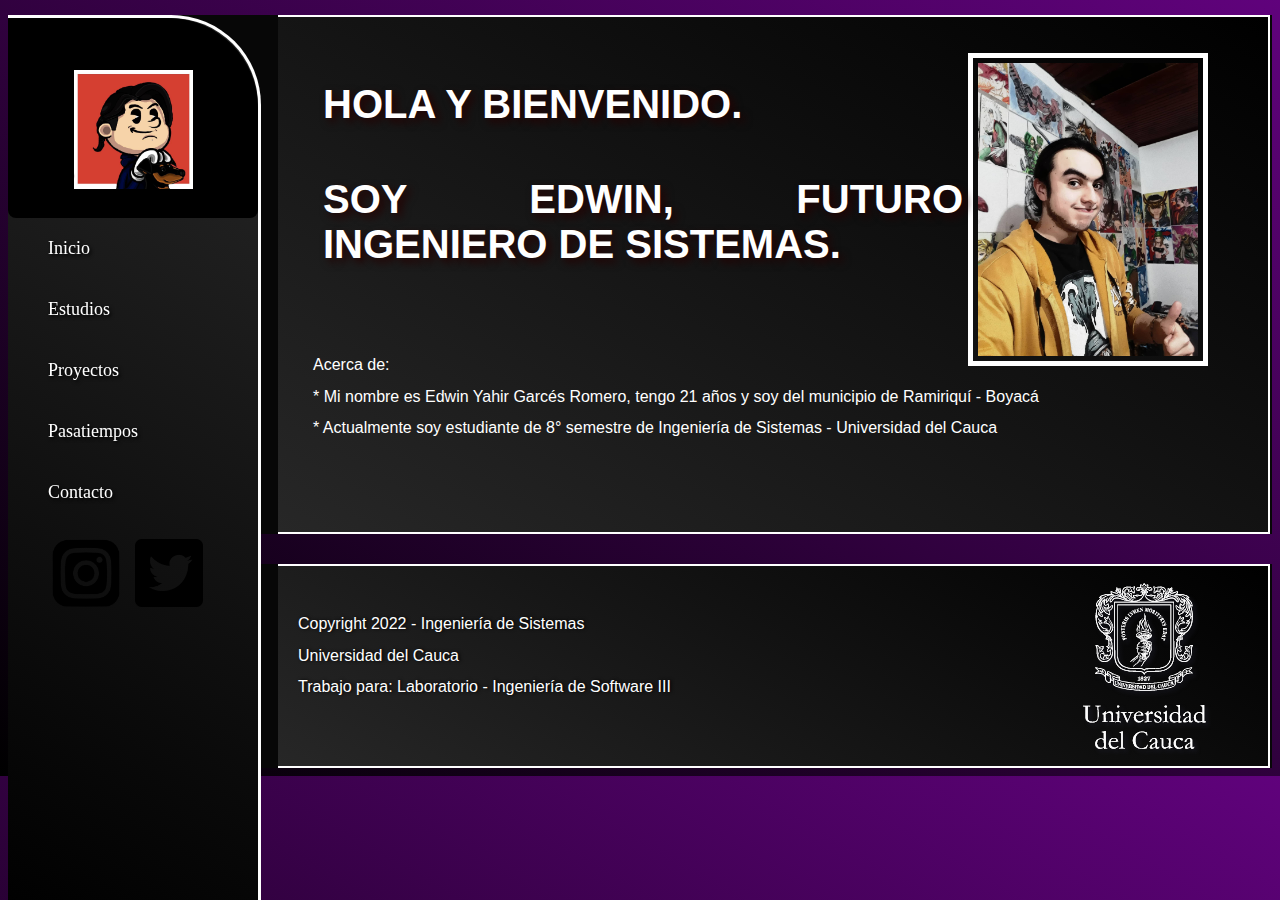
<file: index.html>
<!DOCTYPE html>
<html lang="es">

<head>
    <meta charset="utf-8">
    <meta name="description" content="Mi web - Template inicial" />
    <link rel="stylesheet" href="estilos/styles.css" />
    <title>INICIO - Portafolio</title>
</head>

<body>
    <nav>
        <ul class="navegacionPrin">
            <header id="cabecera">
                <br><br>
                <figure>
                    <img src="archivos/perfil.jpg" width="70%" height="70%" />
                </figure>
            </header>
            <li><a href="index.html">Inicio</a></li>
            <li><a href="estudios.html">Estudios</a></li>
            <li><a href="proyectos.html">Proyectos</a></li>
            <li><a href="pasatiempos.html">Pasatiempos</a></li>
            <li><a href="contacto.html">Contacto</a></li>
            <figure>
                <a href="https://twitter.com/EdwinGarces2803" target="_blank"><img id="imagen"
                        src="archivos/twitter.png" width="40%" height="50%" /></a>
            </figure>
            <figure>
                <a href="https://www.instagram.com/yahir_garces_r/" target="_blank"><img id="imagen"
                        src="archivos/instagram.png" width="40%" height="50%" /></a>
            </figure>
        </ul>
    </nav>
    <section id="contenido">
        <section id="contenidoPrin">
            <figure>
                <img class="foto2" src="archivos/foto.jpg" />
            </figure>
            <article id="article1">
                <header>
                    <h3>HOLA Y BIENVENIDO.</h3>
                    <h3>SOY EDWIN, FUTURO INGENIERO DE SISTEMAS.</h3>
                </header>
                <br><br>
                <h2>Acerca de:</h2>
                <h2>* Mi nombre es Edwin Yahir Garcés Romero, tengo 21 años y soy del municipio de Ramiriquí - Boyacá
                </h2>
                <h2>* Actualmente soy estudiante de 8° semestre de Ingeniería de Sistemas - Universidad del Cauca</h2>
            </article>
        </section>
    </section>
    <section id="contenido">
        <footer id="piePrin">
            <section id="imagen">
                <figure>
                    <a href="http://www.unicauca.edu.co/versionP/" target="_blank"><img
                            src="archivos/logo-universidad-cauca_transparente (1).png" width="131px"
                            height="174px" /></a>
                </figure>
            </section>
            <br><br>
            <h2>Copyright 2022 - Ingeniería de Sistemas</h2>
            <h2>Universidad del Cauca</h2>
            <h2>Trabajo para: Laboratorio - Ingeniería de Software III</h2>
            <br><br>

        </footer>
    </section>
</body>

</html>
</file>
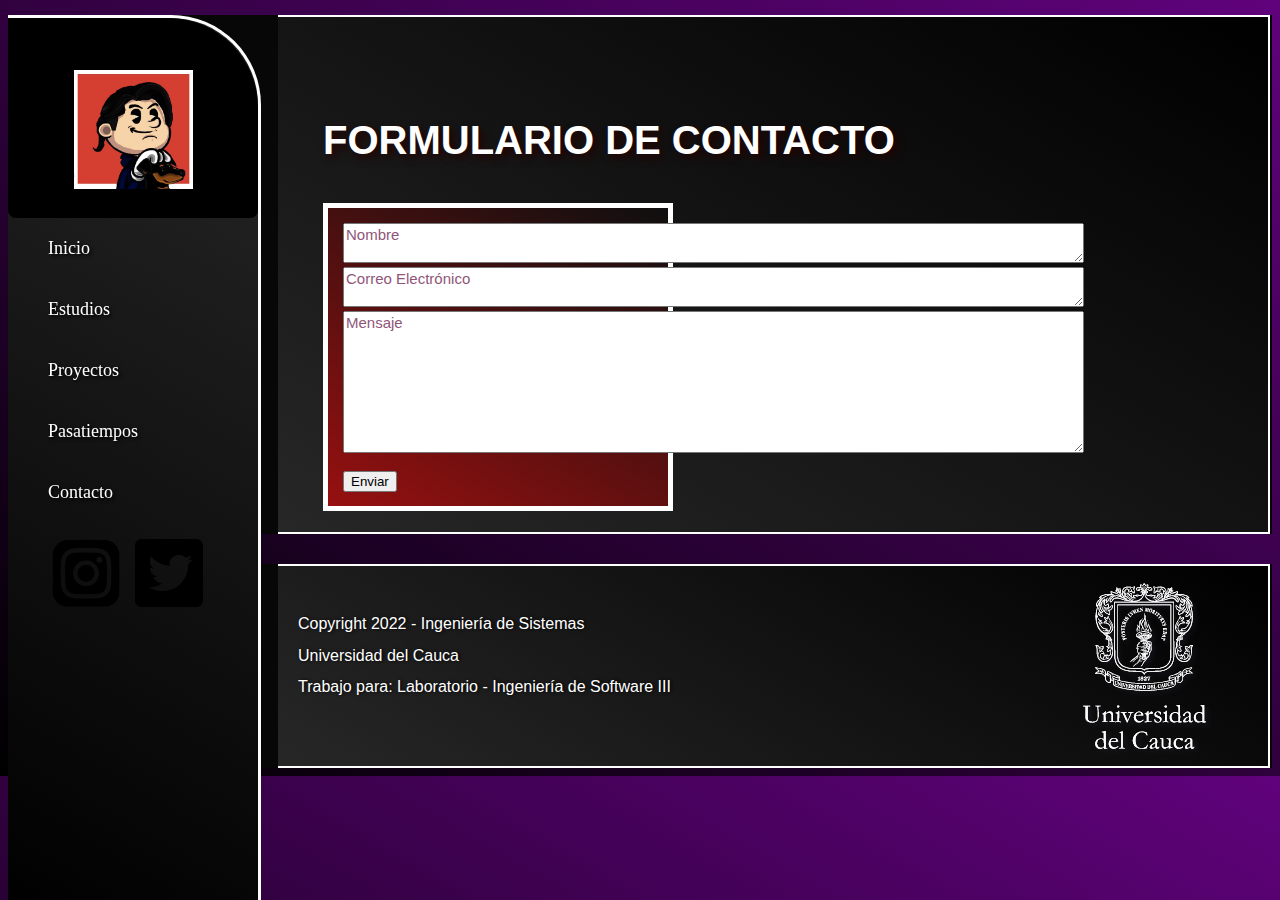
<file: contacto.html>
<!DOCTYPE html>
<html lang="es">

<head>
    <meta charset="utf-8">
    <meta name="description" content="Mi web - Template inicial" />
    <link rel="stylesheet" href="estilos/styles.css" />
    <title>CONTACTO - Portafolio</title>
</head>

<body>
    <nav>
        <ul class="navegacionPrin">
            <header id="cabecera">
                <br><br>
                <figure>
                    <img src="archivos/perfil.jpg" width="70%" height="70%" />
                </figure>
            </header>
            <li><a href="index.html">Inicio</a></li>
            <li><a href="estudios.html">Estudios</a></li>
            <li><a href="proyectos.html">Proyectos</a></li>
            <li><a href="pasatiempos.html">Pasatiempos</a></li>
            <li><a href="contacto.html">Contacto</a></li>
            <figure>
                <a href="https://twitter.com/EdwinGarces2803" target="_blank"><img id="imagen"
                        src="archivos/twitter.png" width="40%" height="50%" /></a>
            </figure>
            <figure>
                <a href="https://www.instagram.com/yahir_garces_r/" target="_blank"><img id="imagen"
                        src="archivos/instagram.png" width="40%" height="50%" /></a>
            </figure>
        </ul>

    </nav>
    <section id="contenido">
        <section id="contenidoPrin">
            <br><br>
            <h3>FORMULARIO DE CONTACTO</h3>
            <form id="form-contacto" action="Archivos/crash-bandicoot-dance.gif" method="get">
                <textarea name="texto" rows="2" cols="80">Nombre</textarea>
                <textarea name="texto" rows="2" cols="80">Correo Electrónico</textarea>
                <textarea name="texto" rows="8" cols="80">Mensaje</textarea>
                <p>
                    <input type="submit" value="Enviar">
                </p>
            </form>
        </section>
    </section>
    <section id="contenido">
        <footer id="piePrin">
            <section id="imagen">
                <figure>
                    <a href="http://www.unicauca.edu.co/versionP/" target="_blank"><img
                            src="archivos/logo-universidad-cauca_transparente (1).png" width="131px"
                            height="174px" /></a>
                </figure>
            </section>
            <br><br>
            <h2>Copyright 2022 - Ingeniería de Sistemas</h2>
            <h2>Universidad del Cauca</h2>
            <h2>Trabajo para: Laboratorio - Ingeniería de Software III</h2>
            <br><br>

        </footer>
    </section>
</body>

</html>
</file>
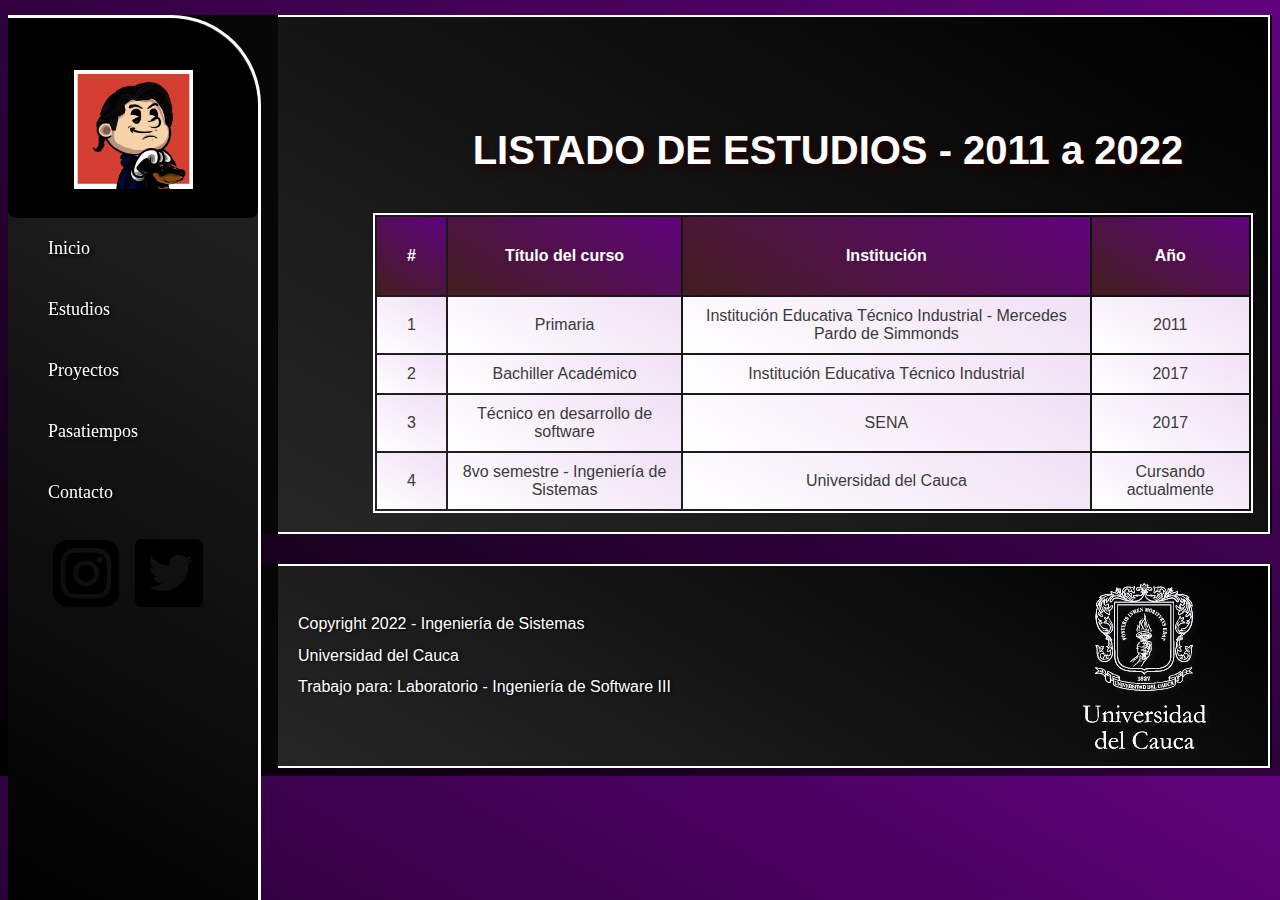
<file: estudios.html>
<!DOCTYPE html>
<html lang="es">

<head>
    <meta charset="utf-8">
    <meta name="description" content="Mi web - Template inicial" />
    <link rel="stylesheet" href="estilos/styles.css" />
    <title>ESTUDIOS - Portafolio</title>
</head>

<body>
    <nav>
        <ul class="navegacionPrin">
            <header id="cabecera">
                <br><br>
                <figure>
                    <img src="archivos/perfil.jpg" width="70%" height="70%" />
                </figure>
            </header>
            <li><a href="index.html">Inicio</a></li>
            <li><a href="estudios.html">Estudios</a></li>
            <li><a href="proyectos.html">Proyectos</a></li>
            <li><a href="pasatiempos.html">Pasatiempos</a></li>
            <li><a href="contacto.html">Contacto</a></li>
            <figure>
                <a href="https://twitter.com/EdwinGarces2803" target="_blank"><img id="imagen"
                        src="archivos/twitter.png" width="40%" height="50%" /></a>
            </figure>
            <figure>
                <a href="https://www.instagram.com/yahir_garces_r/" target="_blank"><img id="imagen"
                        src="archivos/instagram.png" width="40%" height="50%" /></a>
            </figure>
        </ul>
    </nav>
    <section id="contenido">
        <section id="contenidoPrin">
            <table class="tablaEstudios">
                <caption>
                    <h3>LISTADO DE ESTUDIOS - 2011 a 2022</h3>
                </caption>
                <br><br>
                <tr>
                    <th>#</td>
                    <th>Título del curso</th>
                    <th>Institución</th>
                    <th>Año</th>
                </tr>
                <tr>
                    <td>1</td>
                    <td>Primaria</td>
                    <td>Institución Educativa Técnico Industrial - Mercedes Pardo de Simmonds</td>
                    <td>2011</td>
                </tr>
                <tr>
                    <td>2</td>
                    <td>Bachiller Académico</td>
                    <td>Institución Educativa Técnico Industrial</td>
                    <td>2017</td>
                </tr>
                <tr>
                    <td>3</td>
                    <td>Técnico en desarrollo de software</td>
                    <td>SENA</td>
                    <td>2017</td>
                </tr>
                <tr>
                    <td>4</td>
                    <td>8vo semestre - Ingeniería de Sistemas</td>
                    <td>Universidad del Cauca</td>
                    <td>Cursando actualmente</td>
                </tr>
            </table>
        </section>
    </section>
    <section id="contenido">
        <footer id="piePrin">
            <section id="imagen">
                <figure>
                    <a href="http://www.unicauca.edu.co/versionP/" target="_blank"><img
                            src="archivos/logo-universidad-cauca_transparente (1).png" width="131px"
                            height="174px" /></a>
                </figure>
            </section>
            <br><br>
            <h2>Copyright 2022 - Ingeniería de Sistemas</h2>
            <h2>Universidad del Cauca</h2>
            <h2>Trabajo para: Laboratorio - Ingeniería de Software III</h2>
            <br><br>

        </footer>
    </section>
</body>

</html>
</file>
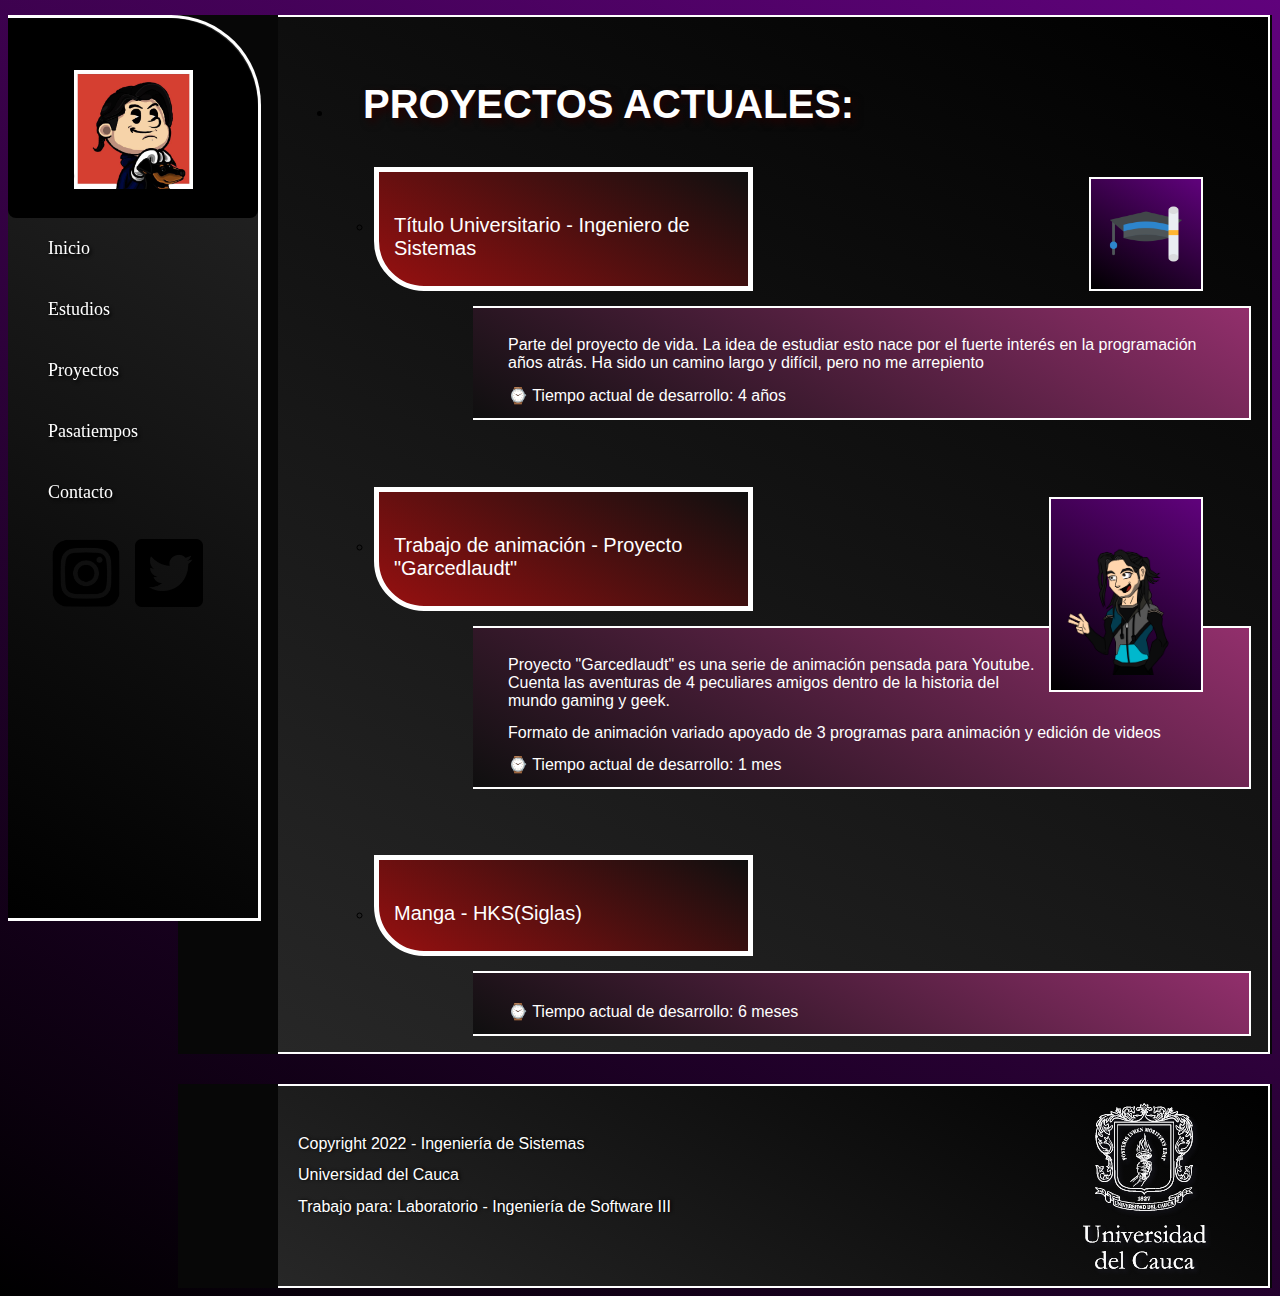
<file: proyectos.html>
<!DOCTYPE html>
<html lang="es">

<head>
    <meta charset="utf-8">
    <meta name="description" content="Mi web - Template inicial" />
    <link rel="stylesheet" href="estilos/styles.css" />
    <title>PROYECTOS - Portafolio </title>
</head>

<body>
    <nav>
        <ul class="navegacionPrin">
            <header id="cabecera">
                <br><br>
                <figure>
                    <img src="archivos/perfil.jpg" width="70%" height="70%" />
                </figure>
            </header>
            <li><a href="index.html">Inicio</a></li>
            <li><a href="estudios.html">Estudios</a></li>
            <li><a href="proyectos.html">Proyectos</a></li>
            <li><a href="pasatiempos.html">Pasatiempos</a></li>
            <li><a href="contacto.html">Contacto</a></li>
            <figure>
                <a href="https://twitter.com/EdwinGarces2803" target="_blank"><img id="imagen"
                        src="archivos/twitter.png" width="40%" height="50%" /></a>
            </figure>
            <figure>
                <a href="https://www.instagram.com/yahir_garces_r/" target="_blank"><img id="imagen"
                        src="archivos/instagram.png" width="40%" height="50%" /></a>
            </figure>
        </ul>
    </nav>
    <section id="contenido">
        <section id="contenidoPrin">
            <ul>
                <li>
                    <h3>PROYECTOS ACTUALES:</h3>
                    <ul>
                        <dl>
                            <figure>
                                <img class="foto3" src="archivos/grado.png" width="10%" />
                            </figure>
                            <li>
                                <dt>
                                    <h4>Título Universitario - Ingeniero de Sistemas</h4>
                                </dt>
                            </li>

                            <dd>
                                <h2>Parte del proyecto de vida. La idea de estudiar esto nace por el fuerte interés en
                                    la programación años
                                    atrás. Ha sido un camino largo y difícil, pero no me arrepiento</h2>
                                <h2>⌚ Tiempo actual de desarrollo: 4 años</h2>
                            </dd>

                            <br><br>
                            <figure>
                                <img class="foto3" src="archivos/EDD.png" width="15%" />
                            </figure>
                            <li>
                                <dt>
                                    <h4>Trabajo de animación - Proyecto "Garcedlaudt"</h4>
                                </dt>
                            </li>
                            <dd>
                                <h2>Proyecto "Garcedlaudt" es una serie de animación pensada para Youtube. Cuenta las
                                    aventuras de 4 peculiares amigos dentro de la historia del mundo gaming y geek.</h2>
                                <h2>Formato de animación variado apoyado de 3 programas para animación y edición de
                                    videos</h2>
                                <h2>⌚ Tiempo actual de desarrollo: 1 mes</h2>
                            </dd>


                            <br><br>
                            <li>
                                <dt>
                                    <h4>Manga - HKS(Siglas)</h4>
                                </dt>
                            </li>
                            <dd>
                                <h2>⌚ Tiempo actual de desarrollo: 6 meses</h2>
                            </dd>
                        </dl>
                    </ul>
                </li>
            </ul>
        </section>
    </section>
    <section id="contenido">
        <footer id="piePrin">
            <section id="imagen">
                <figure>
                    <a href="http://www.unicauca.edu.co/versionP/" target="_blank"><img
                            src="archivos/logo-universidad-cauca_transparente (1).png" width="131px"
                            height="174px" /></a>
                </figure>
            </section>
            <br><br>
            <h2>Copyright 2022 - Ingeniería de Sistemas</h2>
            <h2>Universidad del Cauca</h2>
            <h2>Trabajo para: Laboratorio - Ingeniería de Software III</h2>
            <br><br>

        </footer>
    </section>
</body>

</html>
</file>
<file: estilos/styles.css>
@charset "uft-8";
/*Documento de estilos css*/

body{
    background-image: linear-gradient(30deg, #000000, #60027c);
    background-color: #000;
}

#cabecera{
    background-color:rgb(0, 0, 0);
    height: 200px;
    border-radius: .5em;
    width: 250px;
    /*max-width: 90%;
    margin: auto;*/
    margin-top: 0px;
    text-align: center;
    text-shadow: 0.1em 0em 0.2em black;
    border-top-right-radius: 90px;
    border-top-left-radius: 0px;
}

.navegacionPrin{
    color: #fff;
    width: 250px;
    margin-left: 0px;
    padding-left: 0px;;
    margin-top: 0px;
    padding-top: 0px;;
    padding-left: 0px;
    height: 100%;
    background-image: linear-gradient(30deg, #000000, #272727);
    border-top-right-radius: 90px;
    position: fixed;
    border: 3px solid;
    border-left: none;
    border-color: rgb(255, 255, 255);
    

    /*list-style:circle;
    background-color: rgb(48, 48, 48);
    padding: 0px;
    max-width: 90%;
    margin-left: 0;
    margin-top: 10px;*/
}

.navegacionPrin li a{
    margin-left: 20px;
    font-family:'Times New Roman', Times, serif;
    font-size: 18px;
    text-decoration:solid;
    text-shadow: 0.1em 0.1em 0.2em black;
    color: white;
    padding: 20px;
    display: block;
    border-radius: .5em;
    border-color: #000000;
    
    
}

.navegacionPrin li{
    display:block;
    text-align:left;
    background-color: none;
    color: black;
    
}

.navegacionPrin li a:hover{
    color: rgb(226, 148, 194);
    position:relative;
    background-color: #636363;
    border-top-left-radius: 22px;
    border-bottom-left-radius: 22px;
    border-top-right-radius: 0px;
    border-bottom-right-radius: 0px;
    border: 2px solid;
    border-color: #fff;

    /*background: #792727;
    color: #ffffff;
    text-shadow: 0.1em 0.1em 0.2em black;*/
}

#contenido{
    max-width: 100%;
    margin-left:170px ;
    background-color: #070707;
    max-height: auto;  
}


#contenidoPrin{
    background-image: linear-gradient(30deg, #272727, #000);
    background-color: #303030;
    margin-left: 100px;
    margin-right: 2px;
    margin-top: 15px;
    margin-bottom: 15px;
    padding-left: 15px;
    padding-right: 15px;
    padding-top: 15px;
    min-height: 500px;
    max-height: auto;
    border: 2px solid;
    border-color: #fff;
    border-left: none;
}

#titulo{
    text-align: center;
}

#imagen{
    float: right;
    max-width: 300px;
    margin-top: 0px;
    margin-right: 15px;
}

.foto2 { 
    padding: 5px; 
    margin: 5px; 
    border: 5px solid rgb(255, 255, 255); 
    float: right; 
    width: 25%; }

.foto3 {
    background-image: linear-gradient(30deg, #000000, #60027c);
    padding: 15px; 
    margin: 10px; 
    border: 2px solid rgb(255, 255, 255); 
    float: right; 
}

#piePrin{
    background-image: linear-gradient(30deg, #272727, #000);
    clear: both;
    margin-top: 30px;
    margin-left: 100px;
    margin-right: 2px;
    height: 200px;
    max-height: 100%;
    text-align:justify;
    text-shadow: 0.1em 0em 0.2em black;
    border: 2px solid;
    border-color: #fff;
    border-left: none;
}

#article1{
    text-align: justify;
}

h2{
    margin-left: 20px;
    color:rgb(255, 255, 255);
    font: normal 16px arial;  
}

h3{
    text-shadow: 0.10em 0.1em 0.2em rgb(37, 2, 2);
    margin-left: 30px;
    margin-top: 50px;
    color: rgb(255, 255, 255);
    font-family:'Franklin Gothic Medium', 'Arial Narrow', Arial, sans-serif;
    font-size: 40px;
    font-weight: bold;
}

h4{
    color:rgb(255, 255, 255);
    font: normal 20px arial;  
}

.tablaEstudios{
    margin-top: 10px;
    margin-left: 80px;
    font-family: 'Lucida Sans', 'Lucida Sans Regular', 'Lucida Grande', 'Lucida Sans Unicode', Geneva, Verdana, sans-serif; 
    border:2px solid;
    border-color:#fff;
    color:#fff;
    text-align: center;
}

th{
    background-image: linear-gradient(30deg, #421e1e, #60027c);
    color:rgb(255, 255, 255);
    padding:30px;
}

td{
    background-image: linear-gradient(30deg, #ffffff, #f0e0f5);
    color:rgb(58, 58, 58);
    padding:10px;
}

dd{
    background-image: linear-gradient(30deg, #0f0f0f, rgb(146, 47, 108));
    background-color: #303030;
    margin-left: 100px;
    margin-right: 2px;
    margin-top: 15px;
    margin-bottom: 15px;
    padding-left: 15px;
    padding-right: 15px;
    padding-top: 15px;
    height: auto;
    border: 2px solid;
    border-color: #fff;
    border-left: none;
}

dt{
    background-image: linear-gradient(30deg, rgb(151, 16, 16), #0f0f0f);
    background-color: #303030;
    margin-left: 1px;
    margin-right: 500px;
    margin-top: 15px;
    margin-bottom: 15px;
    padding-left: 15px;
    padding-right: 15px;
    padding-top: 15px;
    max-height: auto;
    border: 5px solid;
    border-color: #fff;
    border-bottom-left-radius: 50px;
}

#form-contacto{
    background-image: linear-gradient(30deg, rgb(151, 16, 16), #0f0f0f);
    background-color: #303030;
    font-family: 'Courier New', Courier, monospace;
    font-size: 14px;
    color:#fff ;
    margin-left: 30px;
    margin-right: 580px;
    margin-top: 15px;
    margin-bottom: 15px;
    padding-left: 15px;
    padding-right: 15px;
    padding-top: 15px;
    max-height: auto;
    border: 5px solid;
    border-color: #fff;
}

textarea{
    color:rgb(143, 86, 121);
    font-family:'Franklin Gothic Medium', 'Arial Narrow', Arial, sans-serif;
    font-size: 15px;
}
</file>
